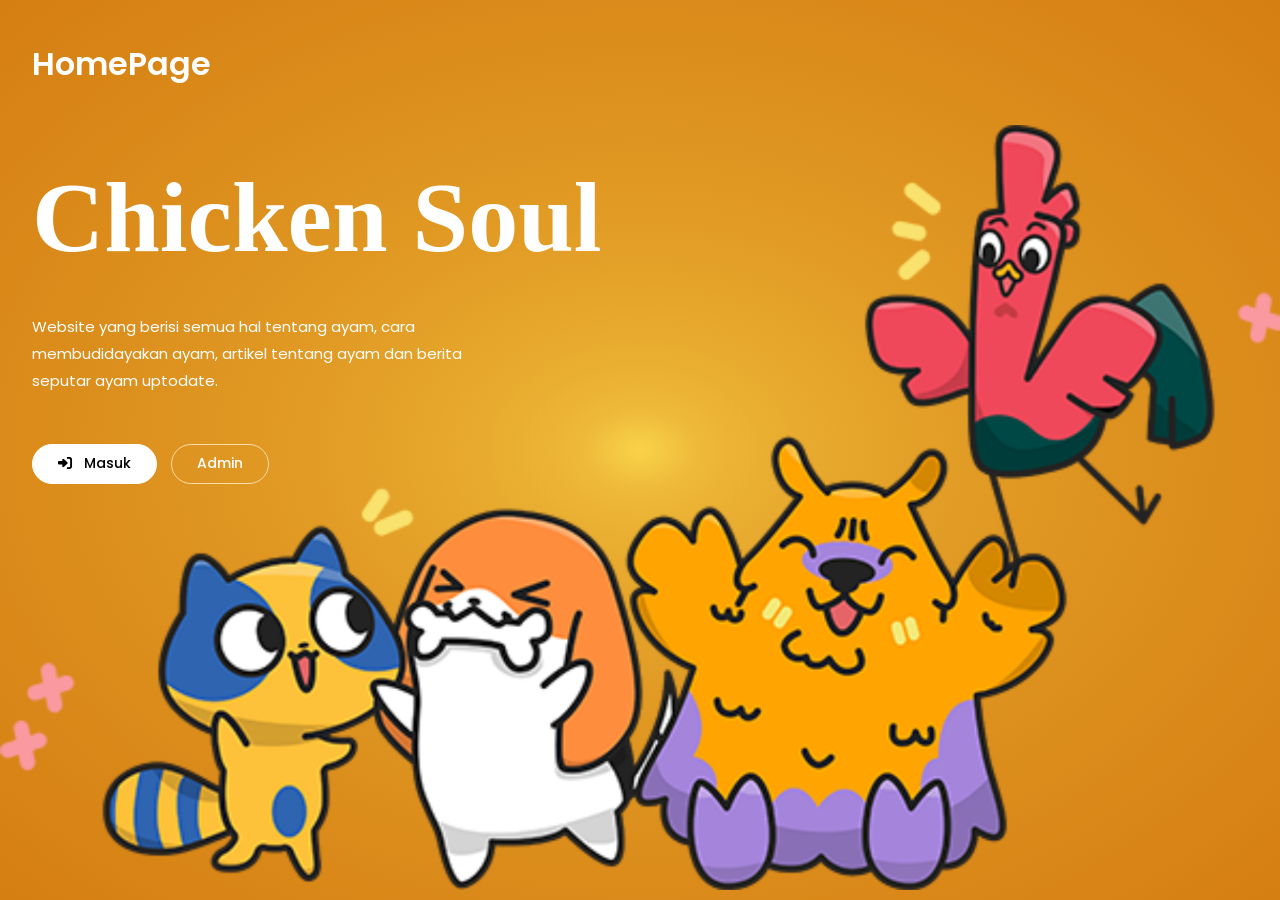
<file: index.html>
<!DOCTYPE html>
<html lang="en">
  <head>
    <link rel="stylesheet" href="src/style/homepage.css" />
    <link
      rel="shortcut icon"
      href="../img/icon/checkenSoul.jpg"
      type="image/x-icon"
    />
    <link
      rel="stylesheet"
      href="https://cdnjs.cloudflare.com/ajax/libs/font-awesome/6.2.1/css/all.min.css"
    />
    <link rel="preconnect" href="https://fonts.googleapis.com" />
    <link rel="preconnect" href="https://fonts.gstatic.com" crossorigin />
    <link
      href="https://fonts.googleapis.com/css2?family=Permanent+Marker&family=Poppins:wght@100;200;300;400;500;600;700;800&display=swap"
      rel="stylesheet"
    />
    <meta charset="UTF-8" />
    <meta http-equiv="X-UA-Compatible" content="IE=edge" />
    <meta name="viewport" content="width=device-width, initial-scale=1.0" />
    <meta name="application-name" content="Chicken Soul" />
    <meta name="keywords" content="HTML, CSS, JavaScript" />
    <meta name="author" content="Vinandra Fitriansyah" />
    <meta
      name="description"
      content="E-book media analisis yang dapat digunakan oleh pemilik usaha ayam pedaging untuk referensi, memantau, mengontrol kondisi lingkungan kandang dan kualitas ayam itu sendiri."
    />
    <title>Chicken Soul | HomePage</title>
  </head>
  <body>
    <section class="hero">
      <div class="main-widh">
        <header>
          <div class="logo">
            <h2><a href="#">HomePage</a></h2>
          </div>
        </header>
        <div class="content">
          <div class="main-text">
            <h1>Chicken Soul</h1>
            <p>
              Website yang berisi semua hal tentang ayam, cara membudidayakan
              ayam, artikel tentang ayam dan berita seputar ayam uptodate.
            </p>
            <a href="public/beranda.html"
              ><i class="fa-solid fa-right-to-bracket"></i>Masuk</a
            >
            <a href="public/login.html" class="cta">Admin</a>
          </div>
          <div class="image">
            <img src="img/homepage_characters (1).png" alt="sadasd" />
          </div>
        </div>
      </div>
    </section>
  </body>
</html>
</file>
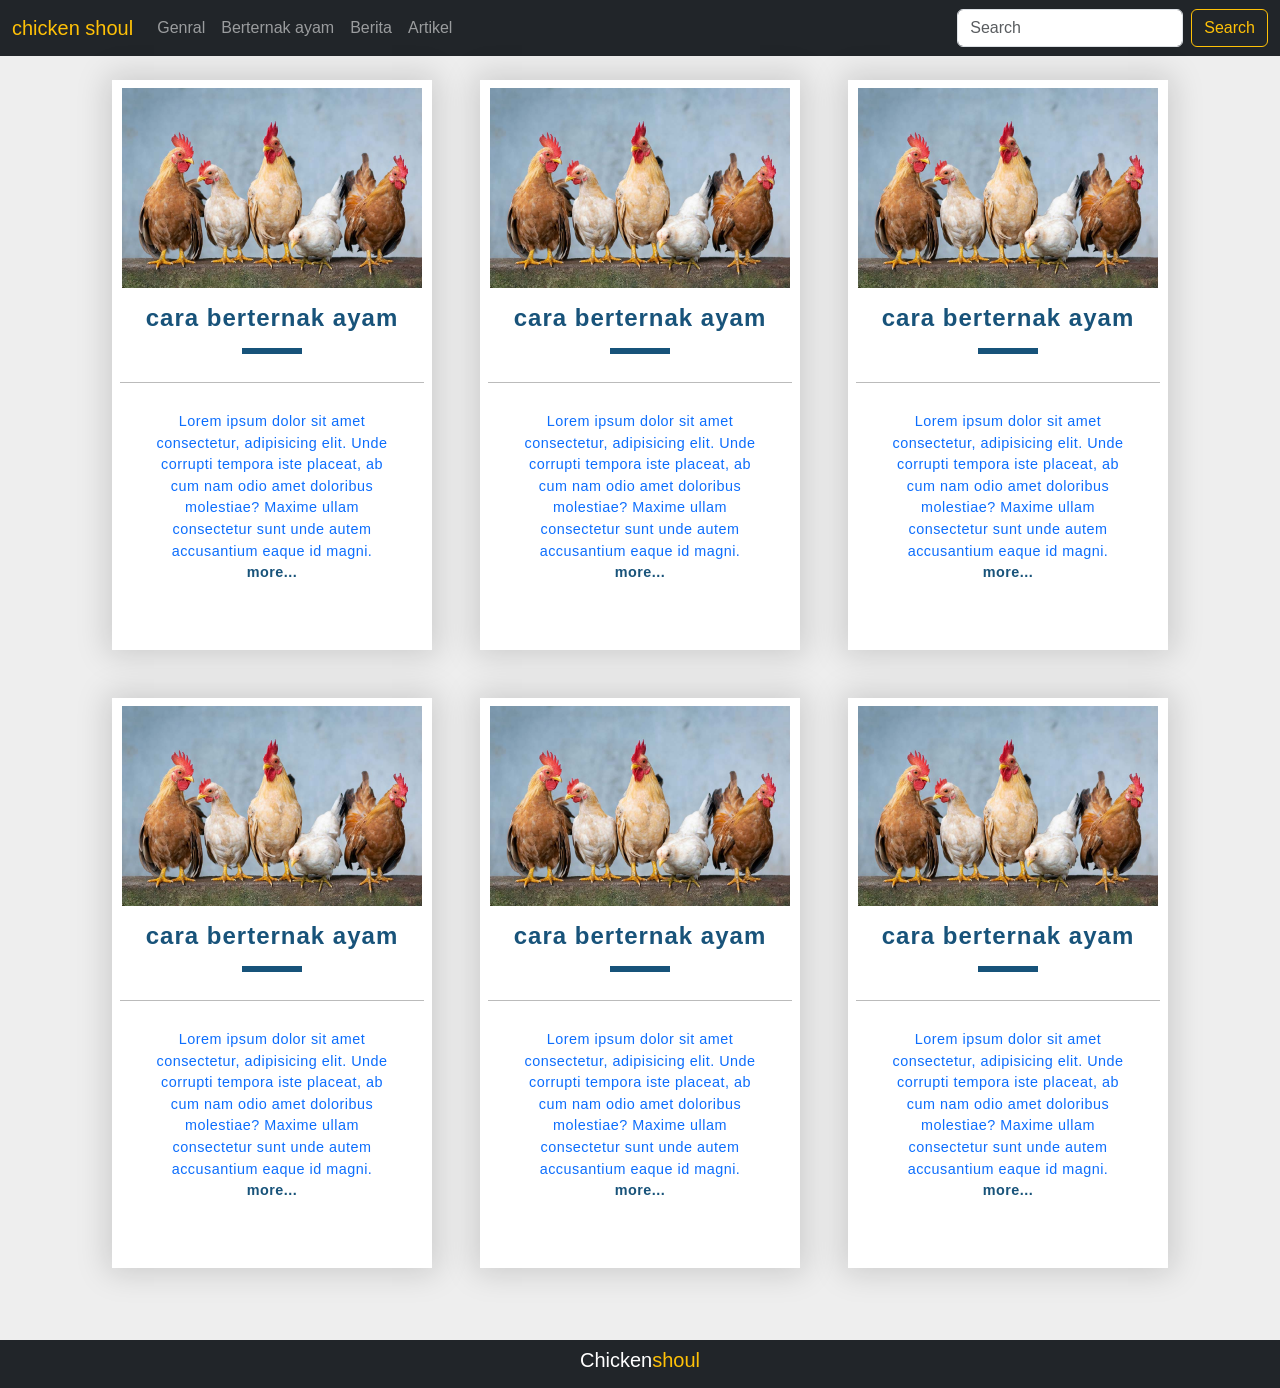
<file: public/artikel.html>
<!DOCTYPE html>
<html lang="en">
  <head>
    <meta charset="utf-8" />
    <meta name="viewport" content="width=device-width, initial-scale=1" />
    <link
      href="https://cdn.jsdelivr.net/npm/bootstrap@5.1.3/dist/css/bootstrap.min.css"
      rel="stylesheet"
      integrity="sha384-1BmE4kWBq78iYhFldvKuhfTAU6auU8tT94WrHftjDbrCEXSU1oBoqyl2QvZ6jIW3"
      crossorigin="anonymous"
    />
    <link rel="stylesheet" href="../src/style/beranda.css" />
    <title>checkenSoul</title>
    <link
      rel="shortcut icon"
      href="../img/icon/checkenSoul.jpg"
      type="image/x-icon"
    />
  </head>

  <body class="m-0 p-0">
    <div class="container-fluid m-0 p-0">
      <!-- navbar -->
      <div>
        <nav class="navbar navbar-expand-lg navbar-dark bg-dark">
          <div class="container-fluid">
            <a class="navbar-brand text-warning" href="beranda.html"
              >chicken shoul</a
            >
            <button
              class="navbar-toggler"
              type="button"
              data-bs-toggle="collapse"
              data-bs-target="#navbarSupportedContent"
              aria-controls="navbarSupportedContent"
              aria-expanded="false"
              aria-label="Toggle navigation"
            >
              <span class="navbar-toggler-icon"></span>
            </button>
            <div class="collapse navbar-collapse" id="navbarSupportedContent">
              <ul class="navbar-nav me-auto mb-2 mb-lg-0">
                <li class="nav-item">
                  <a
                    class="nav-link"
                    aria-current="page"
                    href="beranda.html"
                    id="genral"
                    >Genral</a
                  >
                </li>
                <li class="nav-item">
                  <a
                    class="nav-link"
                    aria-current="page"
                    href="berternakayam.html"
                    id="business"
                    >Berternak ayam</a
                  >
                </li>
                <li class="nav-item">
                  <a class="nav-link" aria-current="page" href="berita.html"
                    >Berita</a
                  >
                </li>
                <li class="nav-item">
                  <a class="nav-link" href="artikel.html" id="entertainment"
                    >Artikel</a
                  >
                </li>
              </ul>
              <form class="d-flex">
                <input
                  class="form-control me-2"
                  type="text"
                  id="newsQuery"
                  placeholder="Search"
                />
                <button
                  class="btn btn-outline-warning"
                  type="button"
                  id="searchBtn"
                >
                  Search
                </button>
              </form>
            </div>
          </div>
        </nav>
      </div>

      <!-- News  -->
      <div class="container">
        <a href="main.html"
          ><div class="item-container">
            <div class="body-container">
              <div class="event-info">
                <img
                  src="../img/Keluarga-ayam.jpeg"
                  alt="Event image"
                  style="width: 300px"
                />
                <p class="title">cara berternak ayam</p>
                <div class="separator"></div>

                <div class="additional-info">
                  <p class="info description">
                    Lorem ipsum dolor sit amet consectetur, adipisicing elit.
                    Unde corrupti tempora iste placeat, ab cum nam odio amet
                    doloribus molestiae? Maxime ullam consectetur sunt unde
                    autem accusantium eaque id magni. <span>more...</span>
                  </p>
                </div>
              </div>
              <!-- <button class="action">Book it</button> -->
            </div>
          </div></a
        >
        <a href="main.html"
          ><div class="item-container">
            <div class="body-container">
              <div class="event-info">
                <img
                  src="../img/Keluarga-ayam.jpeg"
                  alt="Event image"
                  style="width: 300px"
                />
                <p class="title">cara berternak ayam</p>
                <div class="separator"></div>

                <div class="additional-info">
                  <p class="info description">
                    Lorem ipsum dolor sit amet consectetur, adipisicing elit.
                    Unde corrupti tempora iste placeat, ab cum nam odio amet
                    doloribus molestiae? Maxime ullam consectetur sunt unde
                    autem accusantium eaque id magni. <span>more...</span>
                  </p>
                </div>
              </div>
              <!-- <button class="action">Book it</button> -->
            </div>
          </div></a
        >
        <a href="main.html"
          ><div class="item-container">
            <div class="body-container">
              <div class="event-info">
                <img
                  src="../img/Keluarga-ayam.jpeg"
                  alt="Event image"
                  style="width: 300px"
                />
                <p class="title">cara berternak ayam</p>
                <div class="separator"></div>

                <div class="additional-info">
                  <p class="info description">
                    Lorem ipsum dolor sit amet consectetur, adipisicing elit.
                    Unde corrupti tempora iste placeat, ab cum nam odio amet
                    doloribus molestiae? Maxime ullam consectetur sunt unde
                    autem accusantium eaque id magni. <span>more...</span>
                  </p>
                </div>
              </div>
              <!-- <button class="action">Book it</button> -->
            </div>
          </div></a
        >
        <a href="main.html"
          ><div class="item-container">
            <div class="body-container">
              <div class="event-info">
                <img
                  src="../img/Keluarga-ayam.jpeg"
                  alt="Event image"
                  style="width: 300px"
                />
                <p class="title">cara berternak ayam</p>
                <div class="separator"></div>

                <div class="additional-info">
                  <p class="info description">
                    Lorem ipsum dolor sit amet consectetur, adipisicing elit.
                    Unde corrupti tempora iste placeat, ab cum nam odio amet
                    doloribus molestiae? Maxime ullam consectetur sunt unde
                    autem accusantium eaque id magni. <span>more...</span>
                  </p>
                </div>
              </div>
              <!-- <button class="action">Book it</button> -->
            </div>
          </div></a
        >
        <a href="main.html"
          ><div class="item-container">
            <div class="body-container">
              <div class="event-info">
                <img
                  src="../img/Keluarga-ayam.jpeg"
                  alt="Event image"
                  style="width: 300px"
                />
                <p class="title">cara berternak ayam</p>
                <div class="separator"></div>

                <div class="additional-info">
                  <p class="info description">
                    Lorem ipsum dolor sit amet consectetur, adipisicing elit.
                    Unde corrupti tempora iste placeat, ab cum nam odio amet
                    doloribus molestiae? Maxime ullam consectetur sunt unde
                    autem accusantium eaque id magni. <span>more...</span>
                  </p>
                </div>
              </div>
              <!-- <button class="action">Book it</button> -->
            </div>
          </div></a
        >
        <a href="main.html"
          ><div class="item-container">
            <div class="body-container">
              <div class="event-info">
                <img
                  src="../img/Keluarga-ayam.jpeg"
                  alt="Event image"
                  style="width: 300px"
                />
                <p class="title">cara berternak ayam</p>
                <div class="separator"></div>

                <div class="additional-info">
                  <p class="info description">
                    Lorem ipsum dolor sit amet consectetur, adipisicing elit.
                    Unde corrupti tempora iste placeat, ab cum nam odio amet
                    doloribus molestiae? Maxime ullam consectetur sunt unde
                    autem accusantium eaque id magni. <span>more...</span>
                  </p>
                </div>
              </div>
              <!-- <button class="action">Book it</button> -->
            </div>
          </div></a
        >
      </div>

      <!-- footer -->
      <div class="mt-5">
        <div>
          <nav class="navbar navbar-expand-lg navbar-dark bg-dark mt-4">
            <div class="container-fluid m-0 p-0">
              <h5 class="text-white me-auto ms-auto">
                Chicken<span class="text-warning">shoul</span>
              </h5>
            </div>
          </nav>
        </div>
      </div>
    </div>
  </body>
</html>
</file>
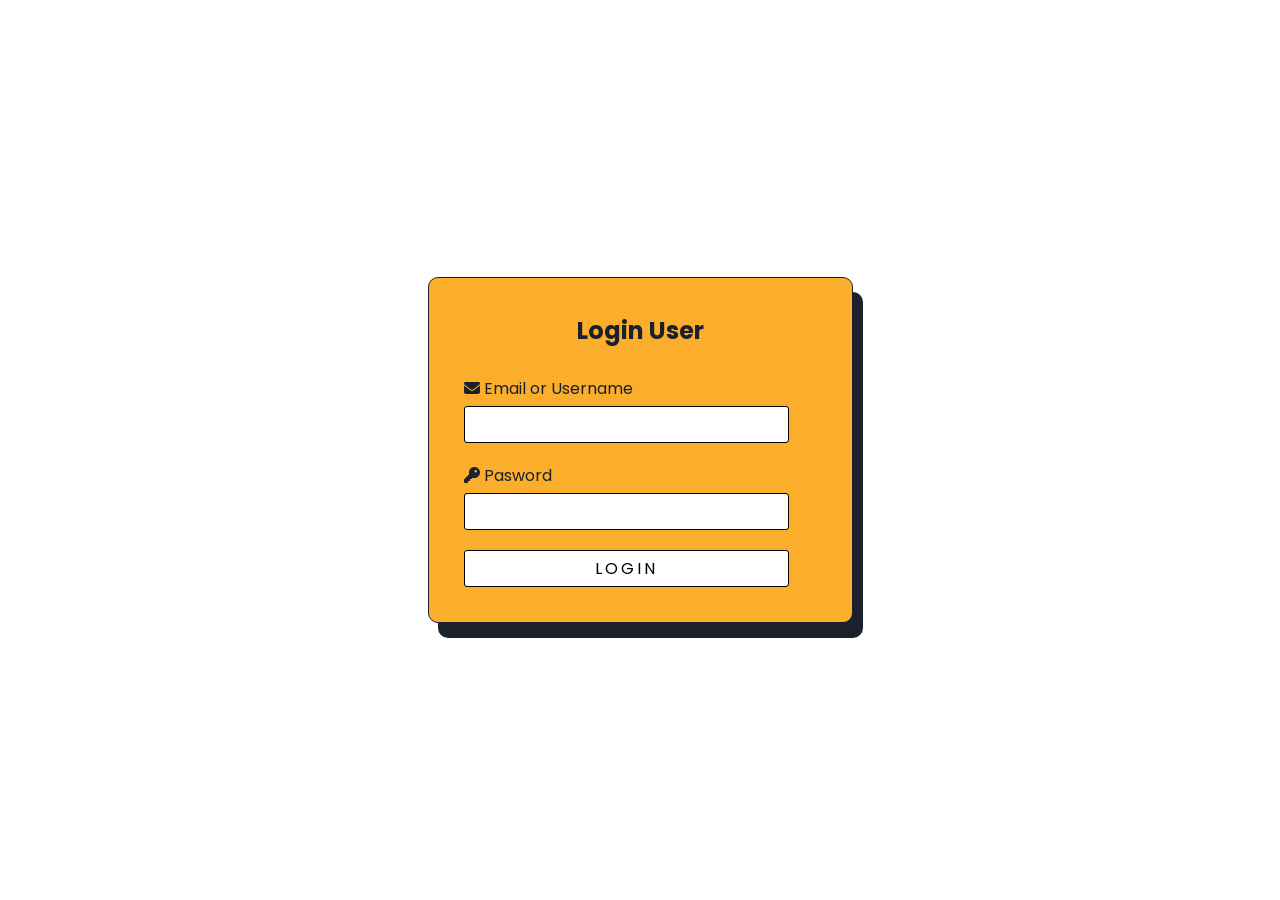
<file: public/login.html>
<!DOCTYPE html>
<html lang="en">
  <head>
    <link rel="stylesheet" href="../src/style/login.css" />
    <link
      rel="shortcut icon"
      href="../img/icon/checkenSoul.jpg"
      type="image/x-icon"
    />
    <link
      rel="stylesheet"
      href="https://cdnjs.cloudflare.com/ajax/libs/font-awesome/6.2.1/css/all.min.css"
    />
    <link rel="preconnect" href="https://fonts.googleapis.com" />
    <link rel="preconnect" href="https://fonts.gstatic.com" crossorigin />
    <link
      href="https://fonts.googleapis.com/css2?family=Permanent+Marker&family=Poppins:wght@100;200;300;400;500;600;700;800&display=swap"
      rel="stylesheet"
    />
    <meta charset="UTF-8" />
    <meta http-equiv="X-UA-Compatible" content="IE=edge" />
    <meta name="viewport" content="width=device-width, initial-scale=1.0" />
    <meta name="application-name" content="Chicken Soul" />
    <meta name="keywords" content="HTML, CSS, JavaScript" />
    <meta name="author" content="Vinandra Fitriansyah" />
    <meta
      name="description"
      content="E-book media analisis yang dapat digunakan oleh pemilik usaha ayam pedaging untuk referensi, memantau, mengontrol kondisi lingkungan kandang dan kualitas ayam itu sendiri."
    />
    <script src="../src/jquery/jquery.js"></script>
    <title>Chicken Soul | Login</title>
  </head>
  <body>
    <div class="wrapper">
      <div class="form">
        <div class="title">Login User</div>
        <form action="input_text" method="post" id="submit">
          <div class="input-wrap">
            <label for="input-text">
              <i class="fa-solid fa-envelope"></i>&nbsp;Email or Username
            </label>
            <div class="input-field">
              <input type="text" class="input" id="input-text" />
            </div>
          </div>
          <div class="input-wrap">
            <label for="input-text">
              <i class="fa-solid fa-key"></i>&nbsp;Pasword
            </label>
            <div class="input-field">
              <input type="password" class="input" id="input-pasword" />
            </div>
          </div>
          <div class="input-wrap">
            <span class="error_msg">
              Username atau Pasword salah, Ulangi lagi.
            </span>
            <input type="submit" value="login" class="btn" id="login_btn" />
          </div>
        </form>
      </div>
    </div>
    <script>
      var input_text = document.querySelector("#input-text");
      var input_pasword = document.querySelector("#input-pasword");
      var error_msg = document.querySelector(".error_msg");

      $("#submit").submit(function (e) {
        e.preventDefault();

        if (input_text.value.length < 1) {
          error_msg.style.display = "inline-block";
          input_text.style.border = "1px solid #f74040";
          return false;
        }
        if (input_pasword.value.length < 1) {
          error_msg.style.display = "inline-block";
          input_pasword.style.border = "1px solid #f74040";
          return false;
        }

        error_msg.style.display = "none";
        alert("login berhasil");
        location.href = "profile.html";
      });
    </script>
  </body>
</html>
</file>
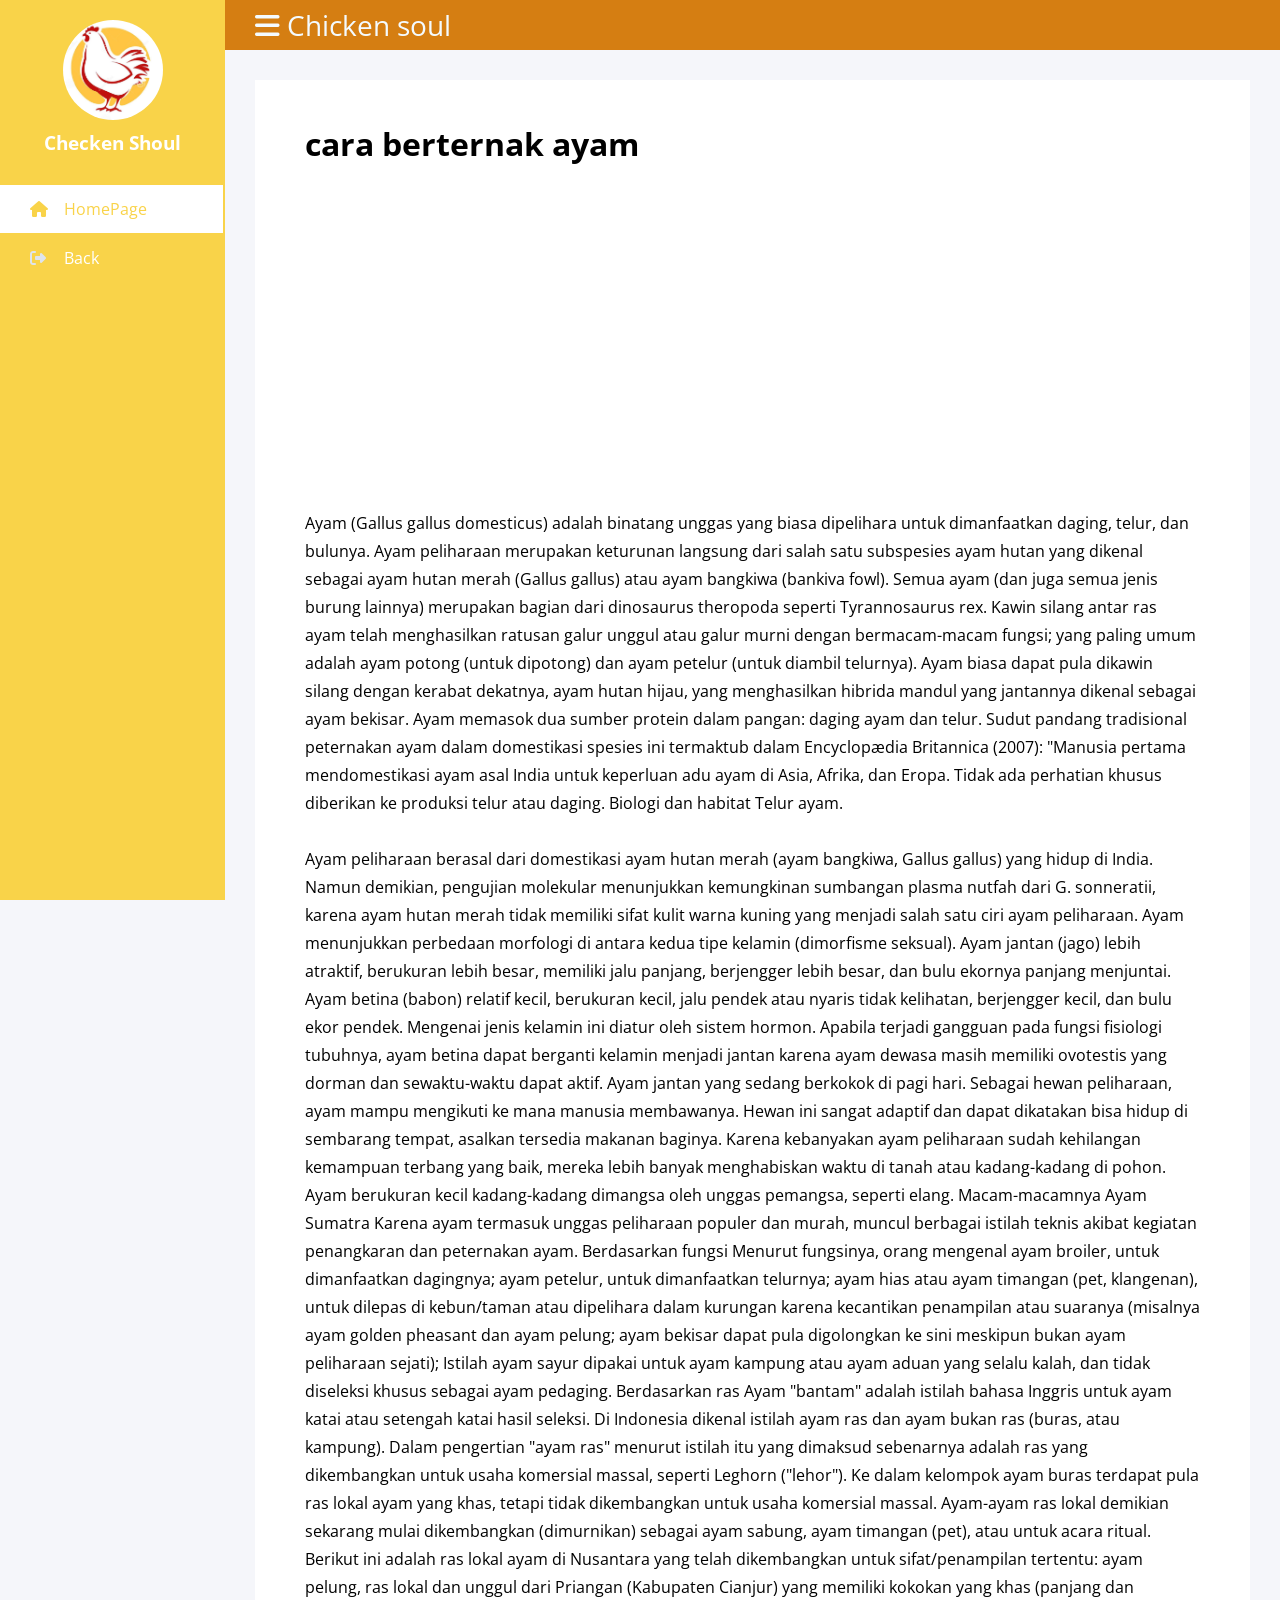
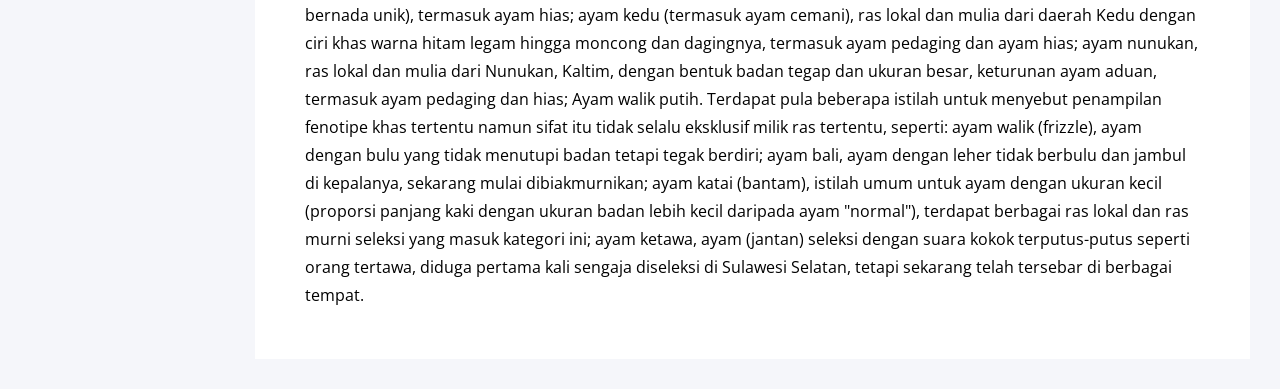
<file: public/main.html>
<!DOCTYPE html>
<html lang="en">
  <head>
    <link rel="stylesheet" href="../src/style/style.css" />
    <link rel="shortcut icon" href="/img/checkenSoul.jpg" type="image/x-icon" />
    <link
      rel="stylesheet"
      href="https://cdnjs.cloudflare.com/ajax/libs/font-awesome/6.2.1/css/all.min.css"
    />
    <meta charset="UTF-8" />
    <meta http-equiv="X-UA-Compatible" content="IE=edge" />
    <meta name="viewport" content="width=device-width, initial-scale=1.0" />
    <meta name="application-name" content="Chicken Soul" />
    <meta name="keywords" content="HTML, CSS, JavaScript" />
    <meta name="author" content="Vinandra Fitriansyah" />
    <meta
      name="description"
      content="E-book media analisis yang dapat digunakan oleh pemilik usaha ayam pedaging untuk referensi, memantau, mengontrol kondisi lingkungan kandang dan kualitas ayam itu sendiri."
    />
    <title>Chicken Soul</title>
  </head>
  <body>
    <div class="wrapper">
      <div class="section">
        <div class="top_navbar">
          <div class="sidebar-menu">
            <a href="#">
              <i class="fas fa-bars"></i>
              Chicken soul
            </a>
          </div>
        </div>
        <div class="container">
          <h1>cara berternak ayam</h1>
          <br />
          <iframe
            width="560"
            height="315"
            src="https://www.youtube.com/embed/W9kx3Anqd1M"
            title="YouTube video player"
            frameborder="0"
            allow="accelerometer; autoplay; clipboard-write; encrypted-media; gyroscope; picture-in-picture; web-share"
            allowfullscreen
          ></iframe
          ><br />
          <p>
            Ayam (Gallus gallus domesticus) adalah binatang unggas yang biasa
            dipelihara untuk dimanfaatkan daging, telur, dan bulunya. Ayam
            peliharaan merupakan keturunan langsung dari salah satu subspesies
            ayam hutan yang dikenal sebagai ayam hutan merah (Gallus gallus)
            atau ayam bangkiwa (bankiva fowl). Semua ayam (dan juga semua jenis
            burung lainnya) merupakan bagian dari dinosaurus theropoda seperti
            Tyrannosaurus rex. Kawin silang antar ras ayam telah menghasilkan
            ratusan galur unggul atau galur murni dengan bermacam-macam fungsi;
            yang paling umum adalah ayam potong (untuk dipotong) dan ayam
            petelur (untuk diambil telurnya). Ayam biasa dapat pula dikawin
            silang dengan kerabat dekatnya, ayam hutan hijau, yang menghasilkan
            hibrida mandul yang jantannya dikenal sebagai ayam bekisar. Ayam
            memasok dua sumber protein dalam pangan: daging ayam dan telur.
            Sudut pandang tradisional peternakan ayam dalam domestikasi spesies
            ini termaktub dalam Encyclopædia Britannica (2007): "Manusia pertama
            mendomestikasi ayam asal India untuk keperluan adu ayam di Asia,
            Afrika, dan Eropa. Tidak ada perhatian khusus diberikan ke produksi
            telur atau daging. Biologi dan habitat Telur ayam.
          </p>
          <br />
          <p>
            Ayam peliharaan berasal dari domestikasi ayam hutan merah (ayam
            bangkiwa, Gallus gallus) yang hidup di India. Namun demikian,
            pengujian molekular menunjukkan kemungkinan sumbangan plasma nutfah
            dari G. sonneratii, karena ayam hutan merah tidak memiliki sifat
            kulit warna kuning yang menjadi salah satu ciri ayam peliharaan.
            Ayam menunjukkan perbedaan morfologi di antara kedua tipe kelamin
            (dimorfisme seksual). Ayam jantan (jago) lebih atraktif, berukuran
            lebih besar, memiliki jalu panjang, berjengger lebih besar, dan bulu
            ekornya panjang menjuntai. Ayam betina (babon) relatif kecil,
            berukuran kecil, jalu pendek atau nyaris tidak kelihatan, berjengger
            kecil, dan bulu ekor pendek. Mengenai jenis kelamin ini diatur oleh
            sistem hormon. Apabila terjadi gangguan pada fungsi fisiologi
            tubuhnya, ayam betina dapat berganti kelamin menjadi jantan karena
            ayam dewasa masih memiliki ovotestis yang dorman dan sewaktu-waktu
            dapat aktif. Ayam jantan yang sedang berkokok di pagi hari. Sebagai
            hewan peliharaan, ayam mampu mengikuti ke mana manusia membawanya.
            Hewan ini sangat adaptif dan dapat dikatakan bisa hidup di sembarang
            tempat, asalkan tersedia makanan baginya. Karena kebanyakan ayam
            peliharaan sudah kehilangan kemampuan terbang yang baik, mereka
            lebih banyak menghabiskan waktu di tanah atau kadang-kadang di
            pohon. Ayam berukuran kecil kadang-kadang dimangsa oleh unggas
            pemangsa, seperti elang. Macam-macamnya Ayam Sumatra Karena ayam
            termasuk unggas peliharaan populer dan murah, muncul berbagai
            istilah teknis akibat kegiatan penangkaran dan peternakan ayam.
            Berdasarkan fungsi Menurut fungsinya, orang mengenal ayam broiler,
            untuk dimanfaatkan dagingnya; ayam petelur, untuk dimanfaatkan
            telurnya; ayam hias atau ayam timangan (pet, klangenan), untuk
            dilepas di kebun/taman atau dipelihara dalam kurungan karena
            kecantikan penampilan atau suaranya (misalnya ayam golden pheasant
            dan ayam pelung; ayam bekisar dapat pula digolongkan ke sini
            meskipun bukan ayam peliharaan sejati); Istilah ayam sayur dipakai
            untuk ayam kampung atau ayam aduan yang selalu kalah, dan tidak
            diseleksi khusus sebagai ayam pedaging. Berdasarkan ras Ayam
            "bantam" adalah istilah bahasa Inggris untuk ayam katai atau
            setengah katai hasil seleksi. Di Indonesia dikenal istilah ayam ras
            dan ayam bukan ras (buras, atau kampung). Dalam pengertian "ayam
            ras" menurut istilah itu yang dimaksud sebenarnya adalah ras yang
            dikembangkan untuk usaha komersial massal, seperti Leghorn
            ("lehor"). Ke dalam kelompok ayam buras terdapat pula ras lokal ayam
            yang khas, tetapi tidak dikembangkan untuk usaha komersial massal.
            Ayam-ayam ras lokal demikian sekarang mulai dikembangkan
            (dimurnikan) sebagai ayam sabung, ayam timangan (pet), atau untuk
            acara ritual. Berikut ini adalah ras lokal ayam di Nusantara yang
            telah dikembangkan untuk sifat/penampilan tertentu: ayam pelung, ras
            lokal dan unggul dari Priangan (Kabupaten Cianjur) yang memiliki
            kokokan yang khas (panjang dan bernada unik), termasuk ayam hias;
            ayam kedu (termasuk ayam cemani), ras lokal dan mulia dari daerah
            Kedu dengan ciri khas warna hitam legam hingga moncong dan
            dagingnya, termasuk ayam pedaging dan ayam hias; ayam nunukan, ras
            lokal dan mulia dari Nunukan, Kaltim, dengan bentuk badan tegap dan
            ukuran besar, keturunan ayam aduan, termasuk ayam pedaging dan hias;
            Ayam walik putih. Terdapat pula beberapa istilah untuk menyebut
            penampilan fenotipe khas tertentu namun sifat itu tidak selalu
            eksklusif milik ras tertentu, seperti: ayam walik (frizzle), ayam
            dengan bulu yang tidak menutupi badan tetapi tegak berdiri; ayam
            bali, ayam dengan leher tidak berbulu dan jambul di kepalanya,
            sekarang mulai dibiakmurnikan; ayam katai (bantam), istilah umum
            untuk ayam dengan ukuran kecil (proporsi panjang kaki dengan ukuran
            badan lebih kecil daripada ayam "normal"), terdapat berbagai ras
            lokal dan ras murni seleksi yang masuk kategori ini; ayam ketawa,
            ayam (jantan) seleksi dengan suara kokok terputus-putus seperti
            orang tertawa, diduga pertama kali sengaja diseleksi di Sulawesi
            Selatan, tetapi sekarang telah tersebar di berbagai tempat.
          </p>
        </div>
      </div>
      <div class="sidebar">
        <div class="profile">
          <img src="../img/icon/checkenSoul.jpg" alt="profile_picture" />
          <h3>Checken Shoul</h3>
        </div>
        <ul>
          <li>
            <a href="../index.html" class="active">
              <span class="icon"><i class="fas fa-home"></i></span>
              <span class="item">HomePage</span>
            </a>
          </li>
          <li>
            <a href="beranda.html">
              <span class="icon"
                ><i class="fa-solid fa-right-from-bracket"></i
              ></span>
              <span class="item">Back</span>
            </a>
          </li>
        </ul>
      </div>
    </div>
    <script src="../src/javascript/script.js"></script>
  </body>
</html>
</file>
<file: src/style/homepage.css>
* {
  padding: 0;
  margin: 0;
  box-sizing: border-box;
  font-family: "Poppins", sans-serif;
}

body {
  overflow-x: hidden;
}

.main-widh {
  width: 1400px;
  max-width: 95%;
  margin: 0 auto;
}

.hero {
  height: 100%;
  width: 100%;
  min-height: 100vh;
  background: radial-gradient(#f9d349, 20%, #d57e12);
  position: relative;
}

.hero header .logo h2 a {
  display: block;
  font-size: 32px;
  font-weight: 600;
  text-decoration: none;
  color: white;
}

.hero header {
  display: flex;
  align-items: center;
  justify-content: space-between;
  padding: 40px 0 30px;
}

nav > ul > li {
  list-style: none;
  display: inline-block;
}

nav ul li a {
  text-decoration: none;
  color: white;
  margin-left: 60px;
  font-size: 15px;
  font-weight: 600;
}

.content {
  padding-top: 50px;
}

.content .main-text {
  position: relative;
  z-index: 2;
  margin-bottom: 50px;
}

.content .main-text h6 {
  font-size: 14px;
  font-weight: 400;
  color: white;
  margin-bottom: 40px;
}

.content .main-text h1 {
  font-size: 100px;
  line-height: 1;
  color: white;
  margin: 0px 0px 45px;
  font-family: "Permanent Marker", cursive;
}

.content .main-text h3 {
  font-size: 18px;
  font-weight: 600;
  color: white;
}

.content .main-text p {
  max-width: 100%;
  width: 480px;
  color: white;
  line-height: 1.8;
  font-size: 15px;
  margin-bottom: 50px;
}

.content .main-text a {
  display: inline-block;
  text-decoration: none;
  color: black;
  background: white;
  border: 1px solid white;
  padding: 9px 25px;
  line-height: 1.4;
  border-radius: 30px;
  font-size: 14px;
  font-weight: 500;
}

.content .main-text a:hover {
  transform: scale(1.2);
  border: 1px solid #f5dca8;
  background: transparent;
  color: white;
  transition: 0.4s;
}

.content .main-text a.cta {
  border: 1px solid #f5dca8;
  color: white;
  background: transparent;
  margin-left: 10px;
}

.content .main-text a i {
  margin-right: 12px;
}

.image {
  position: absolute;
  width: 100%;
  height: 85%;
  bottom: 10px;
  right: 0;
  text-align: right;
}
.image img {
  height: 100%;
}
</file>
<file: src/style/beranda.css>
* {
  margin: 0;
  padding: 0;
  box-sizing: border-box;
  font-family: "Montserrat", sans-serif;
}

body {
  min-height: 100vh;
  width: 100%;
  font-size: 16px;
  background: #eee;
  color: #777;
  display: flex;
  justify-content: center;
  align-items: center;
}

.container {
  width: 100%;
  display: flex;
  justify-content: center;
  align-items: center;
  flex-wrap: wrap;
}

.item-container {
  position: relative;
  margin: 24px;
  width: 320px;
  height: 570px;
  overflow: hidden;
  background-color: #fff;
  box-shadow: 0 0 30px 5px rgba(0, 0, 0, 0.15);
  cursor: pointer;
}

.img-container,
.body-container {
  position: absolute;
}

a {
  text-decoration: none;
}

.body-container {
  position: relative;
}

.overlay {
  position: relative;
  width: 100%;
  height: 400px;
  background-color: rgba(24, 83, 122, 0.6);
  opacity: 0;
  transition: height linear 0.4s, opacity linear 0.2s;
}

.item-container:hover .overlay {
  opacity: 1;
  height: 150px;
}

.event-info {
  background-color: #fff;
  display: flex;
  flex-direction: column;
  justify-content: center;
  align-items: center;
  padding: 8px;
}

.title,
.price {
  color: #18537a;
  font-size: 1.5em;
  font-weight: bold;
  letter-spacing: 1px;
  margin: 12px;
}

.info {
  letter-spacing: 0.5px;
  margin-bottom: 6px;
}

.separator {
  width: 20%;
  height: 6px;
  background-color: #17537a;
  margin-bottom: 16px;
}

.additional-info {
  border-top: 1px solid #bbb;
  margin-top: 12px;
  padding: 28px;
  padding-bottom: 0;
}

.additional-info .info {
  font-size: 0.9em;
  margin-bottom: 20px;
  text-align: center;
}

.info i {
  color: #18537a;
  font-size: 1.1em;
  margin-right: 4px;
}

.info span {
  color: #18537a;
  font-weight: bolder;
}

.action {
  color: #fff;
  border: 3px solid #fff;
  background-color: transparent;
  position: absolute;
  top: -100px;
  left: 50%;
  transform: translateX(-50%);
  width: 60%;
  outline: none;
  cursor: pointer;
  padding: 12px;
  text-transform: uppercase;
  font-size: 1.3em;
  font-weight: bold;
  letter-spacing: 2px;
  transition: background-color 0.4s, top 0.4s;
}

.item-container:hover .action {
  top: 50px;
}

.action:hover {
  background-color: rgba(255, 255, 255, 0.2);
}
</file>
<file: src/style/login.css>
* {
  padding: 0;
  margin: 0;
  box-sizing: border-box;
  font-family: "Poppins", sans-serif;
  outline: none;
  color: #1a202c;
}

.wrapper {
  background: #ffffff;
  min-height: 100vh;
  display: flex;
  justify-content: center;
  align-items: center;
}

.form {
  width: 425px;
  height: auto;
  background: #faae2b;
  border: 1px solid black;
  border-radius: 10px;
  border: 1px solid;
  box-shadow: 10px 15px;
  padding: 35px;
}

.form .title {
  text-align: center;
  margin-bottom: 28px;
  font-weight: 700;
  font-size: 24px;
}

.form .input-wrap {
  margin-bottom: 20px;
  width: 325px;
  position: relative;
}

.form .input-wrap:last-child {
  margin-bottom: 0;
}

.form .input-wrap label {
  display: block;
  margin-bottom: 5px;
}

.form .input-wrap input {
  padding: 5px;
  width: 100%;
  border: 1px solid black;
  font-size: 16px;
  border-radius: 3px;
}

.form .input-wrap .error_msg {
  font-size: 15px;
  margin-bottom: 5px;
  color: #ff0000;
  display: none;
}

.form .input-wrap .btn {
  text-transform: uppercase;
  letter-spacing: 3px;
  color: black;
  background: white;
  cursor: pointer;
}
</file>
<file: src/style/style.css>
@import url("https://fonts.googleapis.com/css2?family=Open+Sans&display=swap");

* {
  list-style: none;
  text-decoration: none;
  margin: 0;
  padding: 0;
  box-sizing: border-box;
  font-family: "Open Sans", sans-serif;
}

body {
  background: #f5f6fa;
}

.wrapper .sidebar {
  background: #f9d349;
  position: fixed;
  top: 0;
  left: 0;
  width: 225px;
  height: 100%;
  padding: 20px 0;
  transition: all 0.5s ease;
}

.wrapper .sidebar .profile {
  margin-bottom: 30px;
  text-align: center;
}

.wrapper .sidebar .profile img {
  display: block;
  width: 100px;
  height: 100px;
  border-radius: 50%;
  margin: 0 auto;
}

.wrapper .sidebar .profile h3 {
  color: #ffffff;
  margin: 10px 0 5px;
}

.wrapper .sidebar .profile p {
  color: rgb(233, 190, 49);
  font-size: 14px;
}

.wrapper .sidebar ul li a {
  display: block;
  padding: 13px 30px;
  border-bottom: 1px solid #f9d349;
  color: white;
  font-size: 16px;
  position: relative;
}

.wrapper .sidebar ul li a .icon {
  color: #dee4ec;
  width: 30px;
  display: inline-block;
}

.wrapper .sidebar ul li a:hover,
.wrapper .sidebar ul li a.active {
  color: #f9d349;

  background: white;
  border-right: 2px solid #f9d349;
}

.wrapper .sidebar ul li a:hover .icon,
.wrapper .sidebar ul li a.active .icon {
  color: #f9d349;
}

.wrapper .sidebar ul li a:hover:before,
.wrapper .sidebar ul li a.active:before {
  display: block;
}

.wrapper .section {
  width: calc(100% - 225px);
  margin-left: 225px;
  transition: all 0.5s ease;
}

.wrapper .section .top_navbar {
  background: #d57e12;
  height: 50px;
  display: flex;
  align-items: center;
  padding: 0 30px;
}

.wrapper .section .top_navbar .sidebar-menu a {
  font-size: 28px;
  color: #f4fbff;
}

.wrapper .section .top_navbar .sidebar-menu a:hover {
  color: #f9d349;
}

.wrapper .section .container {
  margin: 30px;
  background: #fff;
  padding: 50px;
  line-height: 28px;
}

body.active .wrapper .sidebar {
  left: -225px;
}

body.active .wrapper .section {
  margin-left: 0;
  width: 100%;
}

/* card */
.wrapper .section .container .img {
  width: 400px;
}
</file>
